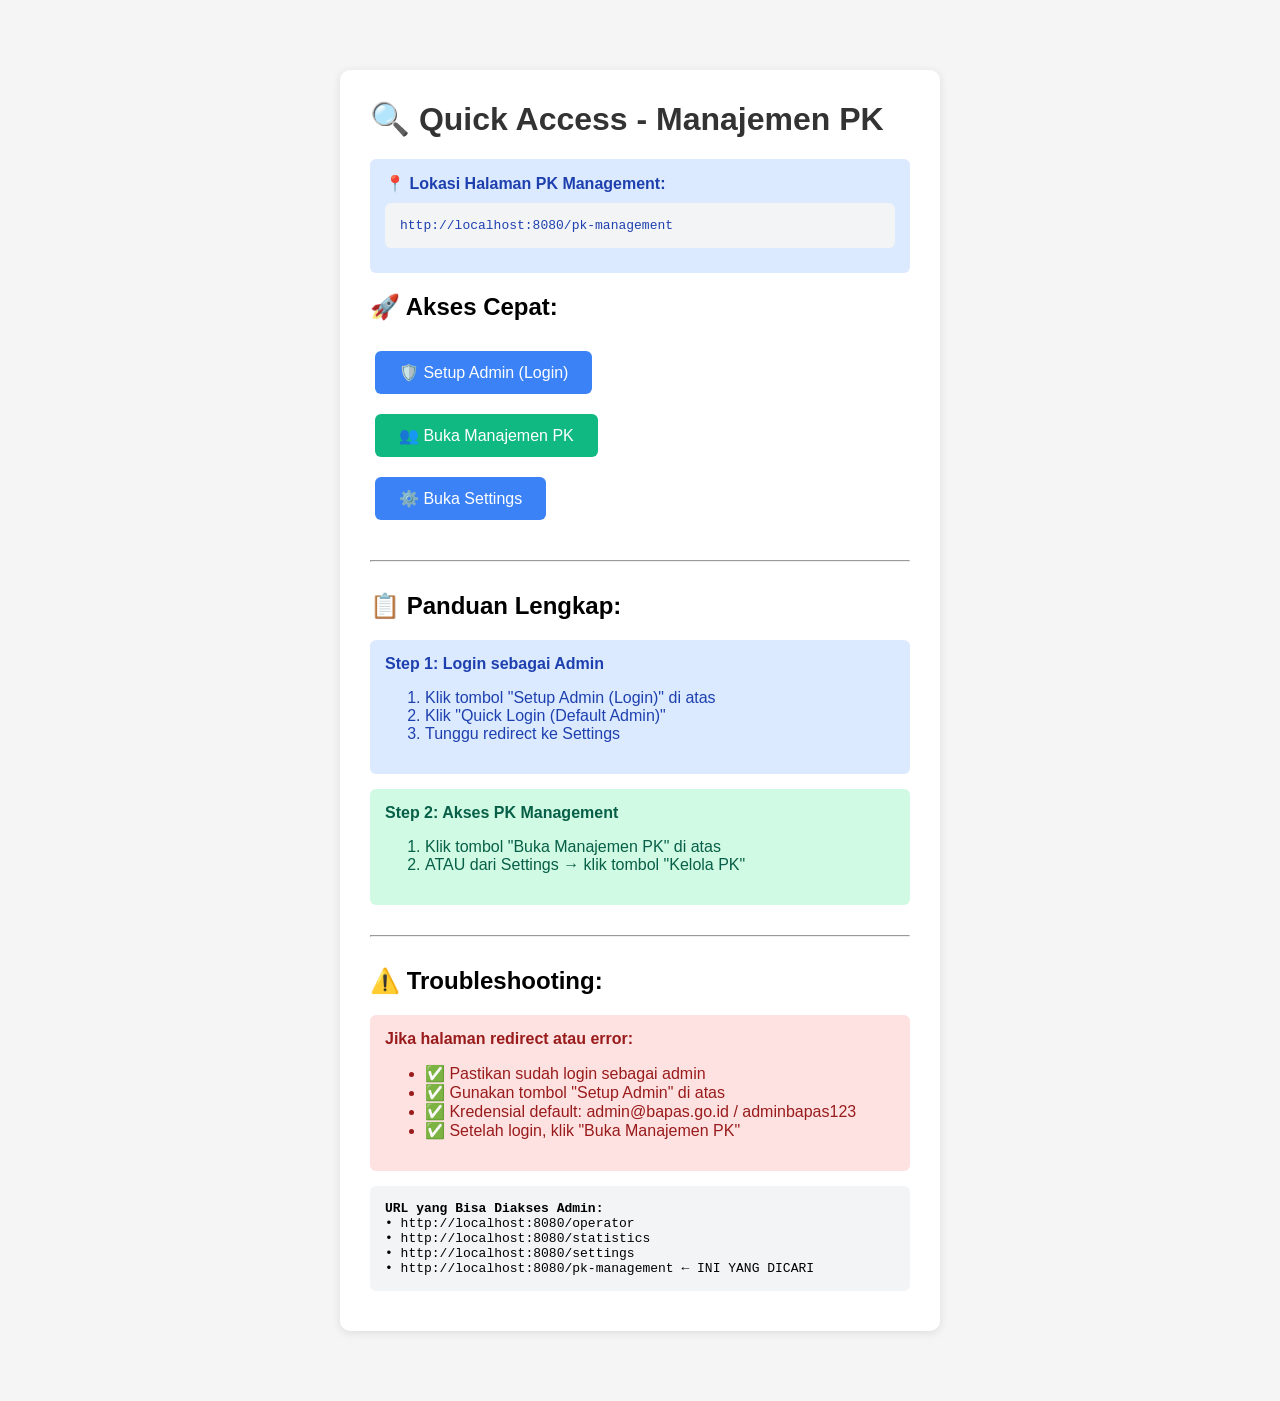
<file: cek-admin.html>
<!DOCTYPE html>
<html lang="id">
<head>
    <meta charset="UTF-8">
    <meta name="viewport" content="width=device-width, initial-scale=1.0">
    <title>Cek Admin Status</title>
    <style>
        body {
            font-family: Arial, sans-serif;
            max-width: 600px;
            margin: 50px auto;
            padding: 20px;
            background: #f5f5f5;
        }
        .card {
            background: white;
            padding: 30px;
            border-radius: 10px;
            box-shadow: 0 2px 10px rgba(0,0,0,0.1);
        }
        h1 { color: #333; margin-top: 0; }
        .btn {
            display: inline-block;
            padding: 12px 24px;
            margin: 10px 5px;
            background: #3b82f6;
            color: white;
            text-decoration: none;
            border-radius: 6px;
            border: none;
            cursor: pointer;
            font-size: 16px;
        }
        .btn:hover { background: #2563eb; }
        .btn-success { background: #10b981; }
        .btn-success:hover { background: #059669; }
        .status {
            padding: 15px;
            border-radius: 6px;
            margin: 15px 0;
        }
        .info { background: #dbeafe; color: #1e40af; }
        .success { background: #d1fae5; color: #065f46; }
        .error { background: #fee2e2; color: #991b1b; }
        .code {
            background: #f3f4f6;
            padding: 15px;
            border-radius: 6px;
            font-family: monospace;
            margin: 10px 0;
            overflow-x: auto;
        }
    </style>
</head>
<body>
    <div class="card">
        <h1>🔍 Quick Access - Manajemen PK</h1>
        
        <div class="status info">
            <strong>📍 Lokasi Halaman PK Management:</strong><br>
            <div class="code">http://localhost:8080/pk-management</div>
        </div>

        <h2>🚀 Akses Cepat:</h2>
        
        <div>
            <a href="http://localhost:8080/admin-setup" class="btn">
                🛡️ Setup Admin (Login)
            </a>
            <br>
            <a href="http://localhost:8080/pk-management" class="btn btn-success">
                👥 Buka Manajemen PK
            </a>
            <br>
            <a href="http://localhost:8080/settings" class="btn">
                ⚙️ Buka Settings
            </a>
        </div>

        <hr style="margin: 30px 0;">

        <h2>📋 Panduan Lengkap:</h2>
        
        <div class="status info">
            <strong>Step 1: Login sebagai Admin</strong>
            <ol>
                <li>Klik tombol "Setup Admin (Login)" di atas</li>
                <li>Klik "Quick Login (Default Admin)"</li>
                <li>Tunggu redirect ke Settings</li>
            </ol>
        </div>

        <div class="status success">
            <strong>Step 2: Akses PK Management</strong>
            <ol>
                <li>Klik tombol "Buka Manajemen PK" di atas</li>
                <li>ATAU dari Settings → klik tombol "Kelola PK"</li>
            </ol>
        </div>

        <hr style="margin: 30px 0;">

        <h2>⚠️ Troubleshooting:</h2>
        
        <div class="status error">
            <strong>Jika halaman redirect atau error:</strong>
            <ul>
                <li>✅ Pastikan sudah login sebagai admin</li>
                <li>✅ Gunakan tombol "Setup Admin" di atas</li>
                <li>✅ Kredensial default: admin@bapas.go.id / adminbapas123</li>
                <li>✅ Setelah login, klik "Buka Manajemen PK"</li>
            </ul>
        </div>

        <div class="code">
            <strong>URL yang Bisa Diakses Admin:</strong><br>
            • http://localhost:8080/operator<br>
            • http://localhost:8080/statistics<br>
            • http://localhost:8080/settings<br>
            • http://localhost:8080/pk-management ← INI YANG DICARI
        </div>
    </div>
</body>
</html>
</file>
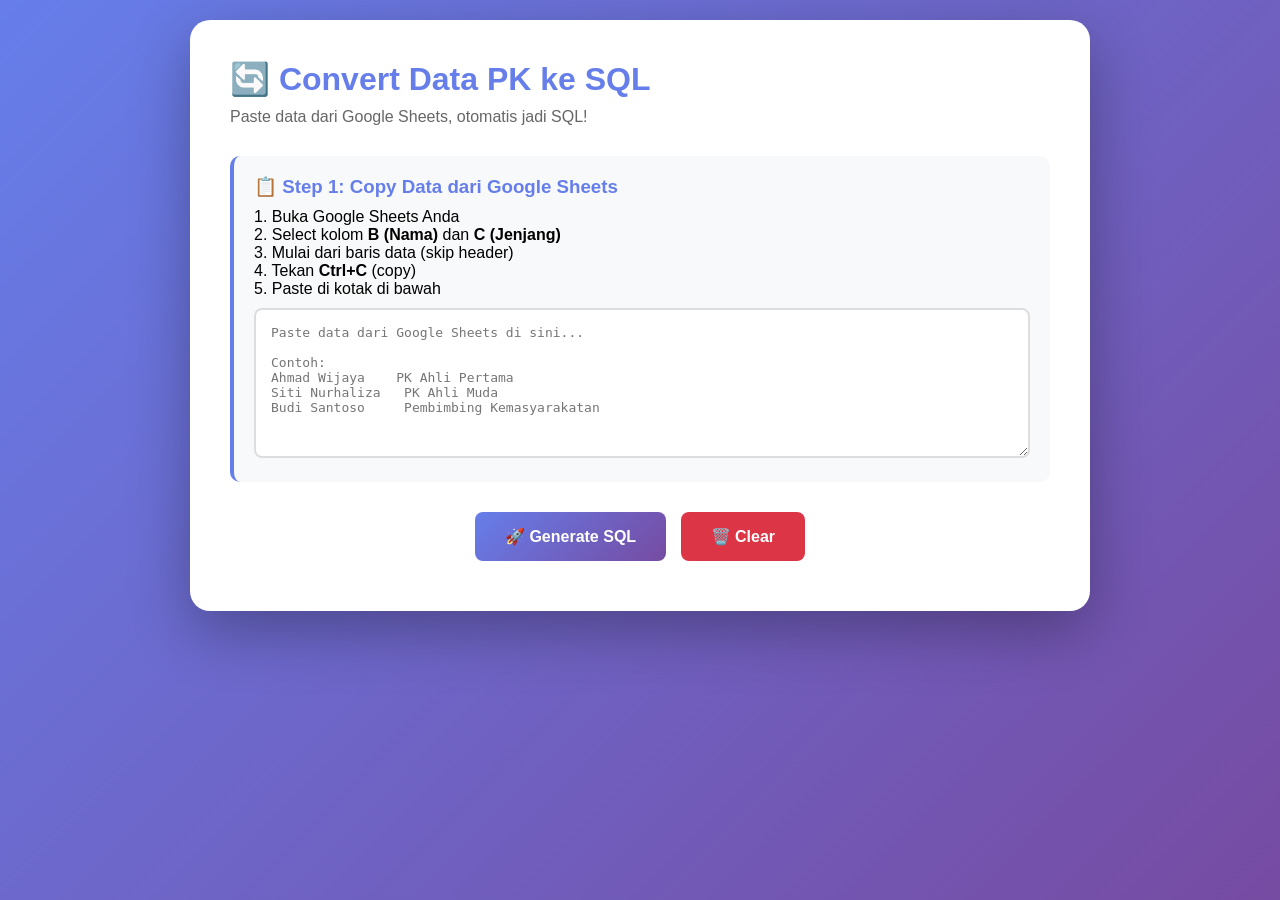
<file: convert-csv-to-sql.html>
<!DOCTYPE html>
<html lang="id">
<head>
    <meta charset="UTF-8">
    <meta name="viewport" content="width=device-width, initial-scale=1.0">
    <title>Convert CSV/Excel to SQL - PK Management</title>
    <style>
        * { margin: 0; padding: 0; box-sizing: border-box; }
        body {
            font-family: -apple-system, BlinkMacSystemFont, 'Segoe UI', Roboto, sans-serif;
            background: linear-gradient(135deg, #667eea 0%, #764ba2 100%);
            min-height: 100vh;
            padding: 20px;
        }
        .container {
            max-width: 900px;
            margin: 0 auto;
            background: white;
            border-radius: 20px;
            padding: 40px;
            box-shadow: 0 20px 60px rgba(0,0,0,0.3);
        }
        h1 { color: #667eea; margin-bottom: 10px; }
        .subtitle { color: #666; margin-bottom: 30px; }
        .step {
            background: #f8f9fa;
            padding: 20px;
            border-radius: 10px;
            margin-bottom: 20px;
            border-left: 4px solid #667eea;
        }
        .step h3 { color: #667eea; margin-bottom: 10px; }
        textarea {
            width: 100%;
            min-height: 150px;
            padding: 15px;
            border: 2px solid #ddd;
            border-radius: 8px;
            font-family: monospace;
            font-size: 13px;
            resize: vertical;
        }
        button {
            background: linear-gradient(135deg, #667eea 0%, #764ba2 100%);
            color: white;
            border: none;
            padding: 15px 30px;
            border-radius: 8px;
            font-size: 16px;
            font-weight: bold;
            cursor: pointer;
            margin: 10px 5px;
        }
        button:hover { opacity: 0.9; }
        .output {
            background: #1e1e1e;
            color: #00ff00;
            padding: 20px;
            border-radius: 8px;
            font-family: monospace;
            font-size: 12px;
            white-space: pre-wrap;
            max-height: 400px;
            overflow-y: auto;
            margin-top: 20px;
        }
        .success { background: #d4edda; color: #155724; padding: 15px; border-radius: 8px; margin: 20px 0; }
        .info { background: #d1ecf1; color: #0c5460; padding: 15px; border-radius: 8px; margin: 20px 0; }
        .copy-btn { background: #28a745; }
        .copy-btn:hover { background: #218838; }
    </style>
</head>
<body>
    <div class="container">
        <h1>🔄 Convert Data PK ke SQL</h1>
        <p class="subtitle">Paste data dari Google Sheets, otomatis jadi SQL!</p>

        <div class="step">
            <h3>📋 Step 1: Copy Data dari Google Sheets</h3>
            <p style="margin-bottom: 10px;">
                1. Buka Google Sheets Anda<br>
                2. Select kolom <strong>B (Nama)</strong> dan <strong>C (Jenjang)</strong><br>
                3. Mulai dari baris data (skip header)<br>
                4. Tekan <strong>Ctrl+C</strong> (copy)<br>
                5. Paste di kotak di bawah
            </p>
            <textarea id="input" placeholder="Paste data dari Google Sheets di sini...&#10;&#10;Contoh:&#10;Ahmad Wijaya    PK Ahli Pertama&#10;Siti Nurhaliza   PK Ahli Muda&#10;Budi Santoso     Pembimbing Kemasyarakatan"></textarea>
        </div>

        <div style="text-align: center;">
            <button onclick="generateSQL()">🚀 Generate SQL</button>
            <button onclick="clearAll()" style="background: #dc3545;">🗑️ Clear</button>
        </div>

        <div id="result" style="display: none;">
            <div class="success">
                <strong>✅ SQL Berhasil Di-Generate!</strong><br>
                Total: <span id="count">0</span> data PK
            </div>

            <button onclick="copySQL()" class="copy-btn">📋 Copy SQL</button>
            
            <div class="output" id="output"></div>

            <div class="info">
                <strong>📌 Cara Pakai:</strong><br>
                1. Klik tombol "Copy SQL" di atas<br>
                2. Buka Supabase Dashboard → SQL Editor<br>
                3. Paste SQL dan Run<br>
                4. Refresh halaman PK Management<br>
                5. Done! 🎉
            </div>
        </div>
    </div>

    <script>
        function generateSQL() {
            const input = document.getElementById('input').value.trim();
            
            if (!input) {
                alert('❌ Paste data terlebih dahulu!');
                return;
            }

            const lines = input.split('\n').filter(line => line.trim());
            const sqlValues = [];

            lines.forEach(line => {
                // Split by tab or multiple spaces
                const parts = line.split(/\t+|\s{2,}/).map(p => p.trim());
                
                if (parts.length < 2) return; // Skip invalid lines
                
                const name = parts[0];
                const position = parts[1] || 'Staff';
                
                if (!name) return;

                // Escape single quotes
                const escapedName = name.replace(/'/g, "''");
                const escapedPosition = position.replace(/'/g, "''");

                sqlValues.push(`  ('${escapedName}', NULL, '${escapedPosition}', NULL, NULL, true)`);
            });

            if (sqlValues.length === 0) {
                alert('❌ Tidak ada data valid yang ditemukan!\n\nPastikan format:\nNama[TAB]Jenjang');
                return;
            }

            const sql = `-- Generated SQL for ${sqlValues.length} PK Officers
-- Copy dan paste ke Supabase SQL Editor

INSERT INTO public.pk_officers (name, nip, position, phone, email, is_active)
VALUES
${sqlValues.join(',\n')};

-- ✅ Selesai! ${sqlValues.length} data PK siap di-import.
-- Jalankan query ini di Supabase SQL Editor
`;

            document.getElementById('output').textContent = sql;
            document.getElementById('count').textContent = sqlValues.length;
            document.getElementById('result').style.display = 'block';
            
            // Scroll to result
            document.getElementById('result').scrollIntoView({ behavior: 'smooth' });
        }

        function copySQL() {
            const sql = document.getElementById('output').textContent;
            navigator.clipboard.writeText(sql).then(() => {
                alert('✅ SQL berhasil di-copy!\n\nSekarang:\n1. Buka Supabase Dashboard\n2. SQL Editor\n3. Paste & Run');
            });
        }

        function clearAll() {
            document.getElementById('input').value = '';
            document.getElementById('result').style.display = 'none';
        }
    </script>
</body>
</html>
</file>
